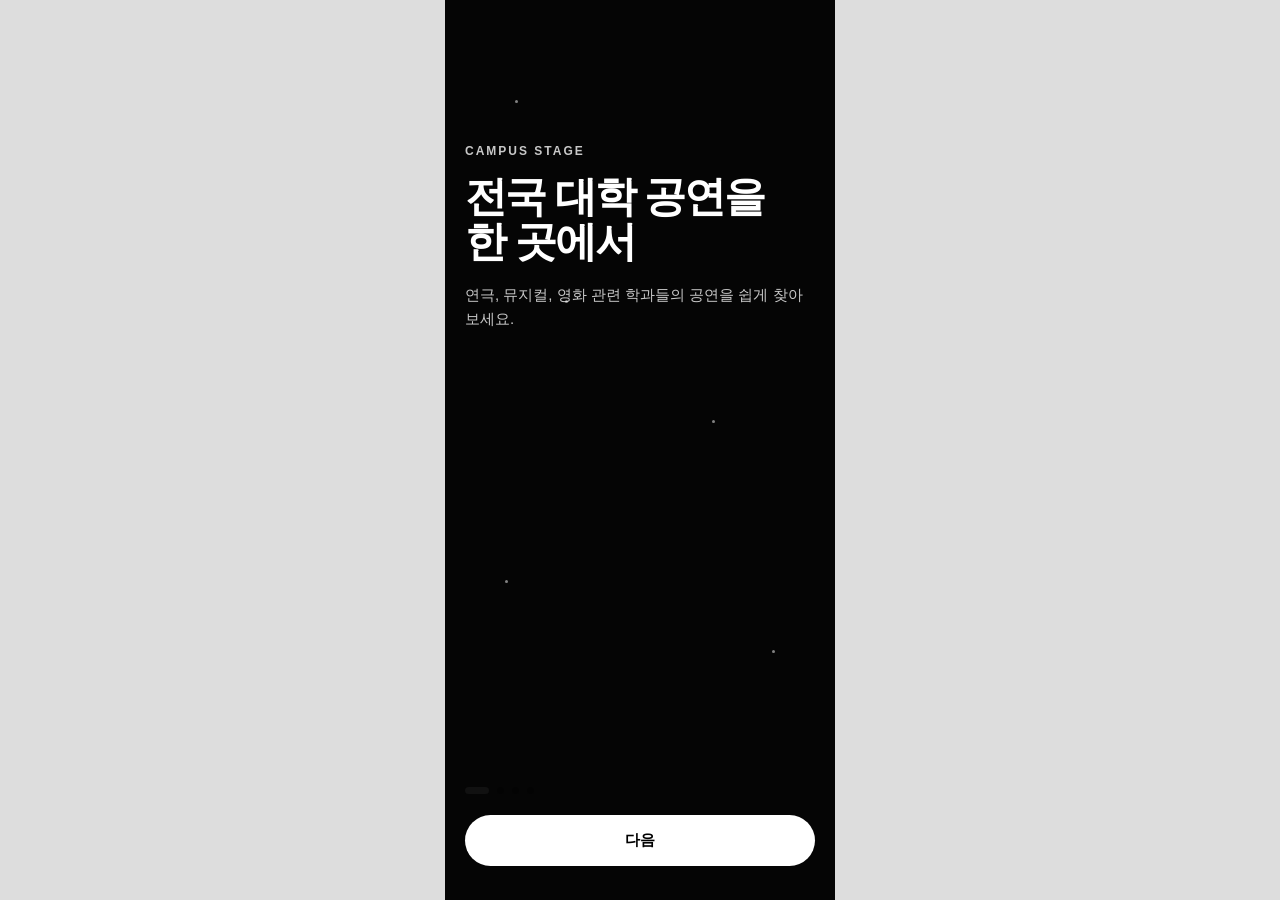
<file: cgv-campus/index.html>
<!DOCTYPE html>
<html lang="ko">
<head>
  <meta charset="UTF-8" />
  <meta name="viewport" content="width=device-width, initial-scale=1.0" />
  <title>campus stage</title>
  <link rel="preconnect" href="https://fonts.googleapis.com">
  <link rel="preconnect"
  href="https://fonts.gstatic.com"
  crossorigin>
  <link href="https://fonts.googleapis.com/css2?family=Noto+Serif+KR:wght@400;600;700&display=swap"
  rel="stylesheet">
  <link rel="stylesheet" href="index.css" />
</head>
<body>

<div class="app">

  <!-- 온보딩 -->
  <section class="screen onboarding active" id="onboardingScreen">
    <div class="stars">
      <span></span>
      <span></span>
      <span></span>
      <span></span>
      <span></span>
      <span></span>
    </div>

    <div class="slide active">
      <p class="tag">CAMPUS STAGE</p>
      <h1>전국 대학 공연을<br>한 곳에서</h1>
      <p>연극, 뮤지컬, 영화 관련 학과들의 공연을 쉽게 찾아보세요.</p>
    </div>

    <div class="slide">
      <p class="tag">THEATRE · MUSICAL · FILM</p>
      <h1>학과 공연을<br>더 가깝게</h1>
      <p>학교별, 지역별, 장르별 공연 정보를 한눈에 확인할 수 있어요.</p>
    </div>

    <div class="slide">
      <p class="tag">DISCOVER</p>
      <h1>숨은 공연을<br>발견하다</h1>
      <p>홍보가 어려웠던 학생 공연도 더 많은 관객과 만날 수 있어요.</p>
    </div>

    <div class="slide">
      <p class="tag">START</p>
      <h1>내 주변 캠퍼스의<br>무대를 찾아볼까요?</h1>
      <p>지역을 선택하고 관심 있는 학교 공연을 둘러보세요.</p>
    </div>

    <div class="dots">
      <span class="dot active"></span>
      <span class="dot"></span>
      <span class="dot"></span>
      <span class="dot"></span>
    </div>

    <button class="next-btn" id="onboardingBtn">다음</button>
  </section>

  <!-- 도 선택 -->
  <section class="screen region-screen" id="provinceScreen">
    <header class="simple-header">
      <h1>지역을 선택해주세요</h1>
      <p>관심 있는 공연 지역을 먼저 고를게요.</p>
    </header>

    <div class="bubble-wrap" id="provinceList">
      <button class="bubble">서울</button>
      <button class="bubble">경기</button>
      <button class="bubble">인천</button>
      <button class="bubble">충남</button>
      <button class="bubble">충북</button>
      <button class="bubble">대전</button>
      <button class="bubble">전북</button>
      <button class="bubble">전남</button>
      <button class="bubble">광주</button>
      <button class="bubble">경북</button>
      <button class="bubble">경남</button>
      <button class="bubble">부산</button>
      <button class="bubble">대구</button>
      <button class="bubble">강원</button>
      <button class="bubble">제주</button>
    </div>
  </section>

  <!-- 시 선택 -->
  <section class="screen region-screen" id="cityScreen">
    <header class="simple-header">
      <button class="back-btn" id="backToProvince">←</button>
      <h1 id="cityTitle">시/군을 선택해주세요</h1>
      <p>선택한 지역 안의 공연을 보여드릴게요.</p>
    </header>

    <div class="bubble-wrap city" id="cityList"></div>

    <button class="start-btn" id="startBtn">시작하기</button>
  </section>

<!-- 홈 -->
<section class="screen home-screen" id="homeScreen">

    <!-- 홈 탭 화면 -->
    <div id="homeContent">
      <header class="home-header">
        <div>
          <p>전국 대학 공연 모아보기</p>
          <h1>campus stage</h1>
        </div>
        <button class="profile-btn">MY</button>
      </header>
  
      <div class="search-box">
        <span>⌕</span>
        <input type="text" placeholder="학교명, 공연명, 지역 검색" />
      </div>

      <div class="genre-tabs">
        <button class="genre-tab active" data-genre="all">전체</button>
        <button class="genre-tab" data-genre="movie">영화</button>
        <button class="genre-tab" data-genre="play">연극</button>
        <button class="genre-tab" data-genre="musical">뮤지컬</button>
      </div>
  
      <section class="poster-slider">
        <div class="slider-track" id="sliderTrack"></div>
        <div class="slider-dots" id="sliderDots"></div>
      </section>
  
      <section class="content-section dark">
        <div class="section-title">
          <h2>인기 있는 공연</h2>
          <span>TOP 10</span>
        </div>
  
        <div class="netflix-row">
          <article class="poster-card" data-genre="musical">
            <div class="poster poster1"></div>
            <h3>청춘의 밤</h3>
            <p>상명대학교 천안캠퍼스 · 뮤지컬</p>
          </article>
  
          <article class="poster-card" data-genre="play">
            <div class="poster poster2"></div>
            <h3>갈매기</h3>
            <p>호서대 · 연극</p>
          </article>
  
          <article class="poster-card" data-genre="movie">
            <div class="poster poster3"></div>
            <h3>프레임 밖으로</h3>
            <p>백석대 · 영화제</p>
          </article>
  
          <article class="poster-card" data-genre="musical">
            <div class="poster poster4"></div>
            <h3>레미제라블 갈라</h3>
            <p>순천향대 · 뮤지컬</p>
          </article>
        </div>
      </section>
    </div>
  
    <!-- 지역 탭 화면 -->
    <div class="tab-screen hidden" id="regionTab">
      <div class="tab-header">
        <h2>지역 다시 선택하기</h2>
        <p id="currentLocation">현재 선택 지역 · 충남 천안</p>
      </div>
  
      <div class="dark-region-list">
        <button class="dark-region">서울</button>
        <button class="dark-region">경기</button>
        <button class="dark-region">인천</button>
        <button class="dark-region selected">충남</button>
        <button class="dark-region">충북</button>
        <button class="dark-region">대전</button>
        <button class="dark-region">전북</button>
        <button class="dark-region">전남</button>
        <button class="dark-region">광주</button>
        <button class="dark-region">경북</button>
        <button class="dark-region">경남</button>
        <button class="dark-region">부산</button>
        <button class="dark-region">대구</button>
        <button class="dark-region">강원</button>
        <button class="dark-region">제주</button>
      </div>
  
      <button class="apply-region">지역 적용하기</button>
    </div>

    <div class="tab-screen hidden" id="schoolTab">
      <div class="tab-header">
        <h2>학교별 공연</h2>
        <p>학교를 선택하면 해당 학교 공연을 볼 수 있어요.</p>
      </div>

      <div class="genre-tabs school-tabs">
        <button class="school-filter active" data-school="sangmyung">상명대</button>
        <button class="school-filter" data-school="hoseo">호서대</button>
        <button class="school-filter" data-school="baekseok">백석대</button>
        <button class="school-filter" data-school="soonchunhyang">순천향대</button>
      </div>

      <section class="poster-slider">
        <div class="slider-track" id="schoolSliderTrack"></div>
        <div class="slider-dots" id="schoolSliderDots"></div>
      </section>

      <section class="content-section dark">
        <div class="section-title">
          <h2 id="schoolPerformanceTitle">상명대 천안 공연</h2>
          <span>NOW</span>
        </div>

        <div class="netflix-row" id="schoolPerformanceList"></div>
      </section>
    </div>

    <!-- 마이 탭 -->
    <div class="tab-screen hidden" id="myTab">
      <div class="tab-header">
        <h2>마이페이지</h2>
        <p>나의 공연 활동을 확인해보세요.</p>
      </div>

      <section class="student-card">
        <div class="student-top">
          <div>
            <p>CAMPUS STAGE ID</p>
            <h3>이연우</h3>
          </div>
          <div class="student-photo">YW</div>
        </div>

        <div class="student-info">
          <span>관심 장르</span>
          <strong>연극 · 뮤지컬 · 영화</strong>
        </div>

        <div class="student-info">
          <span>선택 지역</span>
          <strong>서울</strong>
        </div>
      </section>

      <section class="my-menu">
        <button>
          <span>♡</span>
          내가 찜한 목록
        </button>

        <button>
          <span>✎</span>
          내가 쓴 관람평
        </button>

        <button>
          <span>🎟</span>
          내가 봤던 공연
        </button>

        <button>
          <span>⚙</span>
          내 정보 수정
        </button>
      </section>
    </div>

    <!-- 공연 상세 화면 -->
    <div class="tab-screen hidden" id="detailTab">
      <button class="detail-back-btn" id="detailBackBtn">←</button>

      <div class="detail-poster" id="detailPoster"></div>

      <div class="detail-info">
        <span id="detailTag">MUSICAL</span>
        <h2 id="detailTitle">청춘의 밤</h2>
        <p id="detailDesc">상명대학교 천안캠퍼스 · 뮤지컬 정기공연</p>

        <div class="detail-meta">
          <div>
            <strong>공연일</strong>
            <p id="detailDate">06.21</p>
          </div>
          <div>
            <strong>장소</strong>
            <p id="detailPlace">상명대 천안 계당홀</p>
          </div>
          <div>
            <strong>러닝타임</strong>
            <p>90분</p>
          </div>
        </div>

        <section class="detail-section">
          <h3>공연 소개</h3>
          <p id="detailStory">
            청춘의 불안과 설렘을 음악으로 풀어낸 캠퍼스 뮤지컬 공연입니다.
          </p>
        </section>

        <section class="detail-section">
          <h3>예매 정보</h3>
          <div class="time-chip-wrap">
            <button class="time-chip selected">18:00</button>
            <button class="time-chip">20:00</button>
          </div>
        </section>

        <button class="reserve-detail-btn">예매하기</button>

        <section class="detail-section review-section">
          <h3>관람평</h3>

          <div class="review-form">
            <select id="reviewRating">
              <option value="5">★★★★★ 5점</option>
              <option value="4">★★★★☆ 4점</option>
              <option value="3">★★★☆☆ 3점</option>
              <option value="2">★★☆☆☆ 2점</option>
              <option value="1">★☆☆☆☆ 1점</option>
            </select>

            <textarea id="reviewInput" placeholder="공연 관람평을 남겨주세요"></textarea>

            <button id="reviewSubmitBtn">관람평 등록</button>
          </div>

          <div class="review-list" id="reviewList">
            <div class="review-card">
              <strong>★★★★★</strong>
              <p>학생 공연인데 완성도가 높아서 놀랐어요.</p>
            </div>
          </div>
        </section>
      </div>
    </div>
  
    <nav class="bottom-nav">
      <div class="nav-item active" data-tab="home">홈</div>
      <div class="nav-item" data-tab="region">지역</div>
      <div class="nav-item" data-tab="school">학교</div>
      <div class="nav-item" data-tab="my">마이</div>
    </nav>
</section>

</div>

<script src="script.js"></script>
</body>
</html>
</file>
<file: cgv-campus/index.css>
* {
    margin: 0;
    padding: 0;
    box-sizing: border-box;
  }
  
  body {
    background: #ddd;
    font-family: -apple-system, BlinkMacSystemFont, "Pretendard", sans-serif;
    color: #111;
  }
  
  .app {
    max-width: 390px;
    min-height: 100vh;
    margin: 0 auto;
    background: #fff;
    overflow: hidden;
  }
  
  .screen {
    display: none;
    min-height: 100vh;
    padding: 24px 20px 90px;
  }
  
  .screen.active {
    display: block;
  }
  
  /* 온보딩 */
  
  .onboarding {
    position: relative;
    overflow: hidden;
    background: #050505;
    color: white;
  }

  .onboarding::before,
  .onboarding::after {
    content: "";
    position: absolute;
    width: 180px;
    height: 2px;
    background: linear-gradient(
      90deg,
      rgba(255,255,255,0),
      rgba(255,255,255,1)
    );
    transform: rotate(-35deg);
    animation:
      shootingStar 5s linear infinite;
  }

  .onboarding::before {
    top: 120px;
    left: -200px;
  }

  .onboarding::after {
    top: 350px;
    left: -350px;
    animation-delay: 2s;
  }
  
  .slide {
    display: none;
    padding-top: 120px;
  }
  
  .slide.active {
    display: block;
    animation: fade 0.35s ease;
  }
  
  .tag {
    color: white;
    font-size: 12px;
    font-weight: 800;
    letter-spacing: 2px;
    margin-bottom: 16px;
  }
  
  .slide h1 {
    color: white;
    font-size: 42px;
    line-height: 1.08;
    letter-spacing: -2px;
    margin-bottom: 18px;
  }
  
  .slide p {
    color: #c8c8c8;
  }

  .slide p:last-child {
    font-size: 15px;
    line-height: 1.6;
    color: #c8c8c8;
  }

  .stars span {
    position: absolute;
    width: 3px;
    height: 3px;
    background: white;
    border-radius: 50%;
    opacity: .5;
  }

  .stars span:nth-child(1) {
    top: 100px;
    left: 70px;
  }

  .stars span:nth-child(2) {
    top: 180px;
    right: 80px;
  }

  .stars span:nth-child(3) {
    top: 300px;
    left: 120px;
  }

  .stars span:nth-child(4) {
    top: 420px;
    right: 120px;
  }

  .stars span:nth-child(5) {
    top: 580px;
    left: 60px;
  }

  .stars span:nth-child(6) {
    top: 650px;
    right: 60px;
  }
  
  .dots {
    position: absolute;
    left: 20px;
    bottom: 106px;
    display: flex;
    gap: 8px;
  }
  
  .dot {
    width: 7px;
    height: 7px;
    border-radius: 999px;
    background: rgba(0,0,0,0.28);
  }
  
  .dot.active {
    width: 24px;
    background: #111;
  }
  
  .next-btn,
  .start-btn {
    position: absolute;
    left: 20px;
    right: 20px;
    bottom: 34px;
    padding: 16px;
    border: none;
    border-radius: 999px;
    background: white;
    color: black;
    font-size: 15px;
    font-weight: 800;
  }

@keyframes shootingStar {

    0% {
        transform:
        translateX(0)
        translateY(0)
        rotate(-35deg);

        opacity: 0;
    }

    15% {
        opacity: 1;
    }

    100% {
        transform:
        translateX(700px)
        translateY(350px)
        rotate(-35deg);

        opacity: 0;
    }

}
  
  /* 지역 선택 */
  
  .region-screen {
    background: #050505;
    color: #fff;
  }
  
  .simple-header {
    position: relative;
    padding-top: 26px;
    margin-bottom: 34px;
  }
  
  .simple-header h1 {
    color: #fff;
    font-size: 30px;
    letter-spacing: -1.4px;
    margin-bottom: 8px;
  }
  
  .simple-header p {
    color: #c8c8c8;
    font-size: 14px;
  }
  
  .back-btn {
    margin-bottom: 18px;
    width: 38px;
    height: 38px;
    border-radius: 50%;
    border: none;
    background: #fff;
    color: #111;
    font-size: 18px;
  }
  
  .bubble-wrap {
    display: flex;
    flex-wrap: wrap;
    gap: 12px;
    align-items: center;
  }
  
  .bubble {
    width: 64px;
    height: 64px;
    border-radius: 50%;
    border: 1px solid rgba(255,255,255,0.16);
    background: #1b1b1b;
    color: #fff;
    box-shadow: 0 10px 24px rgba(255,255,255,0.04);
    font-size: 14px;
    font-weight: 500;
  }
  
  .bubble.selected {
    background: #fff;
    color: #111;
    font-weight: 600;
  }
  
  .city .bubble {
    width: 86px;
    height: 86px;
  }
  
  /* 홈 */
  
  .home-screen {
    background: #080808;
    color: #fff;
    padding: 22px 18px 90px;
  }
  
  .home-header {
    display: flex;
    justify-content: space-between;
    align-items: center;
  }
  
  .home-header p {
    font-size: 12px;
    color: #aaa;
  }
  
  .home-header h1 {
    font-size: 58px;
    font-weight: 700;
    letter-spacing: -3px;
    margin-top: 3px;
  }
  
  .profile-btn {
    width: 42px;
    height: 42px;
    border-radius: 50%;
    border: none;
    background: #fff;
    color: #111;
    font-weight: 600;
    font-size: 15px;
  }
  
  .search-box {
    display: flex;
    gap: 8px;
    align-items: center;
    margin: 22px 0;
    padding: 13px 15px;
    border-radius: 999px;
    background: #1d1d1d;
  }
  
  .search-box input {
    width: 100%;
    border: none;
    outline: none;
    background: transparent;
    color: #fff;
  }
  
.poster-slider {
  position: relative;
  margin-top: 22px;
  overflow: hidden;
}

.slider-track {
  display: flex;
  transition: transform 0.45s ease;
}

.main-poster-card {
  flex: 0 0 100%;
}

.main-poster {
  position: relative;
  width: 100%;
  height: 430px;
  border-radius: 28px;
  background-size: cover;
  background-position: center;
  overflow: hidden;
}

.poster-bg1 {
  position: relative;
  overflow: hidden;
  background-color: #0d0d0d;
  background-image: url("assets/posters/poster-08.JPG");
}

.poster-bg1::before {
  content: "";
  position: absolute;
  inset: 0;
  background-image:
    radial-gradient(
      circle,
      rgba(255,255,255,.9) 1px,
      transparent 1px);
  background-size:
    60px 60px;
  opacity: .3;
}

.poster-bg2 {
  background-color: #1a1a1a;
  background-image: url("assets/posters/poster-03.JPG");
}

.poster-bg3 {
  background-color: #f7f7f7;
  background-image: url("assets/posters/poster-10.JPG");
}

.poster-bg4 {
  background-color: #111;
  background-image: url("assets/posters/poster-01.JPG");
}

.poster-bg5 {
  background-color: #d9d9d9;
  background-image: url("assets/posters/poster-06.JPG");
}

.poster-bg6 {
  background-color: #050505;
  background-image: url("assets/posters/poster-04.JPG");
}

.poster-bg7 {
  background-color: #e9e9e9;
  background-image: url("assets/posters/poster-09.JPG");
}

.poster-bg8 {
  background-color: #333;
  background-image: url("assets/posters/poster-02.JPG");
}

.poster-bg9 {
  background-color: #fff;
  background-image: url("assets/posters/poster-07.JPG");
}

.poster-bg10 {
  background-color: #666;
  background-image: url("assets/posters/poster-05.JPG");
}

.poster-bg11 {
  background-color: #f5f5f5;
  background-image: url("assets/posters/poster-03.JPG");
}

.poster-bg12 {
  background-color: #080808;
  background-image: url("assets/posters/poster-08.JPG");
}

.main-poster-info {
  margin-top: 14px;
}

.main-poster-info span {
  font-size: 11px;
  letter-spacing: 1.5px;
  color: #aaa;
}

.main-poster-info h2 {
  font-family:
    "Noto Serif KR",
    serif;
  margin-top: 6px;
  font-size: 38px;
  font-weight: 700;
  letter-spacing: -2px;
  line-height: 1.1;
}

.main-poster-info p {
  margin-top: 5px;
  font-size: 13px;
  color: #aaa;
}

.main-poster-info button {
  margin-top: 12px;
  padding: 11px 18px;
  border: none;
  border-radius: 999px;
  background: #fff;
  color: #111;
  font-weight: 900;
}

.slider-dots {
  display: flex;
  justify-content: center;
  gap: 7px;
  margin-top: 16px;
}

.slider-dot {
  width: 7px;
  height: 7px;
  border-radius: 999px;
  background: #555;
}

.slider-dot.active {
  width: 22px;
  background: #fff;
}
  
  .content-section {
    margin-top: 30px;
  }
  
  .content-section.dark {
    margin-left: -18px;
    margin-right: -18px;
    padding: 24px 18px;
    background: #111;
  }
  
  .section-title {
    display: flex;
    justify-content: space-between;
    align-items: center;
    margin-bottom: 14px;
  }
  
  .section-title h2 {
    font-size: 24px;
    font-family:
      "Noto Serif KR",
      serif;
    font-weight: 600;
  }
  
  .section-title span {
    font-size: 12px;
    color: #aaa;
  }
  
  .school-grid {
    display: grid;
    grid-template-columns: repeat(2, 1fr);
    gap: 12px;
  }
  
  .school-card {
    height: 74px;
    border-radius: 20px;
    border: none;
    background: #1b1b1b;
    color: #fff;
    font-size: 15px;
    font-weight: 800;
  }
  
  .school-card:active {
    transform: scale(0.97);
  }
  
  .hidden {
    display: none;
  }
  
  .list-card {
    padding: 15px;
    border-radius: 18px;
    background: #1b1b1b;
    margin-bottom: 10px;
  }
  
  .list-card p {
    margin-top: 5px;
    color: #aaa;
    font-size: 13px;
  }
  
  .netflix-row {
    display: flex;
    gap: 12px;
    overflow-x: auto;
  }
  
  .netflix-row::-webkit-scrollbar {
    display: none;
  }
  
  .poster-card {
    flex: 0 0 132px;
  }
  
  .poster {
    width: 132px;
    height: 185px;
    border-radius: 16px;
    background-color: #111;
    background-size: cover;
    background-position: center;
    background-repeat: no-repeat;
  }

  .poster1 {
    background-image: url("assets/posters/poster-08.JPG");
  }
  
  .poster2 {
    background-color: #1a1a1a;
    background-image: url("assets/posters/poster-03.JPG");
  }
  
  .poster3 {
    background-color: #f7f7f7;
    background-image: url("assets/posters/poster-10.JPG");
  }
  
  .poster4 {
    background-color: #111;
    background-image: url("assets/posters/poster-01.JPG");
  }
  
  .poster-card h3 {
    margin-top: 9px;
    font-size: 15px;
  }
  
  .poster-card p {
    margin-top: 3px;
    font-size: 12px;
    color: #aaa;
  }
  
  .bottom-nav {
    position: fixed;
    left: 50%;
    bottom: 0;
    transform: translateX(-50%);
    max-width: 390px;
    width: 100%;
    display: flex;
    justify-content: space-around;
    padding: 13px 0 18px;
    background: rgba(8,8,8,0.96);
    border-top: 1px solid #222;
    color: #888;
    font-size: 12px;
  }
  
  .bottom-nav .active {
    color: #fff;
    font-weight: 900;
  }
  
  @keyframes fade {
    from {
      opacity: 0;
      transform: translateX(14px);
    }
    to {
      opacity: 1;
      transform: translateX(0);
    }
  }

  .tab-screen {
    padding-top: 20px;
  }
  
  .tab-header h2 {
    font-size: 28px;
    margin-bottom: 8px;
  }
  
  .tab-header p {
    color: #aaa;
    margin-bottom: 28px;
    font-size: 14px;
  }
  
  .dark-region-list {
    display: flex;
    flex-wrap: wrap;
    gap: 12px;
  }
  
  .dark-region {
    width: 90px;
    height: 90px;
    border: none;
    border-radius: 24px;
    background: #1b1b1b;
    color: #fff;
    font-size: 13px;
    font-weight: 500;
  }
  
  .dark-region.selected {
    background: rgba(255,255,255,0.15);
    backdrop-filter: blur(12px);
    border: 1px solid rgba(255,255,255,0.2);
    color: white;
    font-weight: 700;
  }
  
  .apply-region {
    width: 100%;
    margin-top: 30px;
    padding: 16px;
    border: none;
    border-radius: 999px;
    background: #fff;
    color: #111;
    font-size: 15px;
    font-weight: 900;
  }

.school-select-grid{
    display:grid;
    grid-template-columns:1fr 1fr;
    gap:12px;
}

.school-select-card{
    height:90px;

    border:none;
    border-radius:20px;

    background:#1b1b1b;
    color:white;

    font-size:14px;
    font-weight:700;
}

.school-select-card.selected{
    background:#fff;
    color:#111;
}

.selected-school{
    margin-top:24px;
}

.selected-school h3{
    margin-bottom:12px;
}

.genre-tabs {
  display: flex;
  gap: 10px;
  margin: 8px 0 22px;
  overflow-x: auto;
}

.genre-tabs::-webkit-scrollbar {
  display: none;
}

.genre-tab {
  flex: 0 0 auto;
  width: 68px;
  height: 68px;
  border-radius: 50%;
  border: 1px solid rgba(255,255,255,0.18);
  background: rgba(255,255,255,0.08);
  color: #fff;
  font-size: 14px;
  font-weight: 500;
  backdrop-filter: blur(12px);
  letter-spacing: -0.2px;
}


.genre-tab.active {
  background: rgba(255,255,255,0.15);
  backdrop-filter: blur(12px);
  border: 1px solid rgba(255,255,255,0.2);
  color: white;
  font-weight: 700;
}

.poster-card,
.list-card {
  cursor: pointer;
}

.poster-card:active,
.list-card:active {
  transform: scale(0.97);
}

.school-tabs {
  margin-top: 22px;
  margin-bottom: 22px;
}

.school-filter {
  flex: 0 0 auto;
  width: 78px;
  height: 78px;
  border-radius: 50%;
  border: 1px solid rgba(255,255,255,0.18);
  background: rgba(255,255,255,0.08);
  color: #fff;
  font-size: 13px;
  font-weight: 500;
}

.school-filter.active {
  background: rgba(255,255,255,0.15);
  backdrop-filter: blur(12px);
  border: 1px solid rgba(255,255,255,0.2);
  color: white;
  font-weight: 700;
}

.bubble,
.dark-region,
.genre-tab,
.school-filter {
  transition: transform 0.2s ease, background 0.2s ease;
}

.bubble:hover,
.dark-region:hover,
.genre-tab:hover,
.school-filter:hover {
  transform: scale(1.08);
}

.star {
  position: absolute;
  color: white;
  opacity: .7;
}

.s1 {
  top: 60px;
  left: 80px;
}

.s2 {
  top: 140px;
  right: 70px;
}

.s3 {
  bottom: 120px;
  left: 120px;
}

.detail-back-btn {
  width: 42px;
  height: 42px;
  border: none;
  border-radius: 50%;
  background: #1b1b1b;
  color: #fff;
  font-size: 20px;
  margin-bottom: 18px;
}

.detail-poster {
  width: 100%;
  height: 430px;
  border-radius: 28px;
  background-color: #111;
  background-size: cover;
  background-position: center;
  background-repeat: no-repeat;
}

.detail-info {
  margin-top: 20px;
}

.detail-info > span {
  font-size: 11px;
  letter-spacing: 1.6px;
  color: #aaa;
}

.detail-info h2 {
  margin-top: 8px;
  font-size: 34px;
  letter-spacing: -1.5px;
}

.detail-info > p {
  margin-top: 6px;
  color: #aaa;
  font-size: 14px;
}

.detail-meta {
  display: grid;
  grid-template-columns: repeat(3, 1fr);
  gap: 9px;
  margin-top: 22px;
}

.detail-meta div {
  padding: 14px 10px;
  border-radius: 18px;
  background: #1b1b1b;
}

.detail-meta strong {
  display: block;
  font-size: 11px;
  color: #999;
  margin-bottom: 6px;
}

.detail-meta p {
  font-size: 12px;
  color: #fff;
}

.detail-section {
  margin-top: 26px;
}

.detail-section h3 {
  margin-bottom: 10px;
  font-size: 18px;
}

.detail-section p {
  font-size: 14px;
  line-height: 1.7;
  color: #bbb;
}

.time-chip-wrap {
  display: flex;
  gap: 8px;
}

.time-chip {
  padding: 10px 15px;
  border-radius: 999px;
  border: none;
  background: #1b1b1b;
  color: #fff;
  font-weight: 700;
}

.time-chip.selected {
  background: #fff;
  color: #111;
}

.reserve-detail-btn {
  width: 100%;
  margin-top: 30px;
  padding: 16px;
  border: none;
  border-radius: 999px;
  background: #fff;
  color: #111;
  font-size: 15px;
  font-weight: 900;
}

.student-card {
    margin-top: 22px;
    padding: 22px;
    border-radius: 28px;
    background: #fff;
    color: #111;
    border: 1px solid rgba(0,0,0,0.14);
  }
  
  .student-top {
    display: flex;
    justify-content: space-between;
    align-items: center;
  }
  
  .student-top p {
    font-size: 11px;
    font-weight: 900;
    letter-spacing: 1.5px;
    margin-bottom: 6px;
  }
  
  .student-top h3 {
    font-family:
      "Noto Serif KR",
      serif;
    font-size: 30px;
    font-weight: 700;
  }
  
  .student-photo {
    width: 58px;
    height: 58px;
    border-radius: 18px;
    background: rgba(255,255,255,0.5);
    display: flex;
    align-items: center;
    justify-content: center;
    font-weight: 900;
  }
  
  .student-info {
    margin-top: 18px;
    padding-top: 14px;
    border-top: 1px solid rgba(0,0,0,0.16);
  }
  
  .student-info span {
    display: block;
    font-size: 12px;
    opacity: 0.7;
    margin-bottom: 5px;
  }
  
  .student-info strong {
    font-size: 15px;
  }
  
  .my-menu {
    margin-top: 26px;
    display: grid;
    gap: 12px;
  }
  
  .my-menu button {
    width: 100%;
    padding: 18px;
    border: none;
    border-radius: 20px;
    background: #1b1b1b;
    color: #fff;
    text-align: left;
    font-size: 15px;
    font-weight: 500;
  }
  
.my-menu span {
    display: inline-flex;
    width: 28px;
  }

.review-form {
  display: grid;
  gap: 10px;
}

.review-section {
  margin-top: 34px;
}

.review-form select,
.review-form textarea {
  width: 100%;
  border: none;
  border-radius: 16px;
  background: #1b1b1b;
  color: #fff;
  padding: 13px;
  font-size: 14px;
  outline: none;
}

.review-form textarea {
  height: 90px;
  resize: none;
  line-height: 1.5;
}

.review-form button {
  padding: 13px;
  border: none;
  border-radius: 999px;
  background: #fff;
  color: #111;
  font-weight: 700;
}

.review-list {
  margin-top: 18px;
  display: grid;
  gap: 10px;
}

.review-card {
  padding: 14px;
  border-radius: 16px;
  background: #1b1b1b;
}

.review-card strong {
  display: block;
  margin-bottom: 6px;
  color: #fff;
  font-size: 13px;
}

.review-card p {
  color: #ddd;
  font-size: 13px;
  line-height: 1.5;
}
</file>
